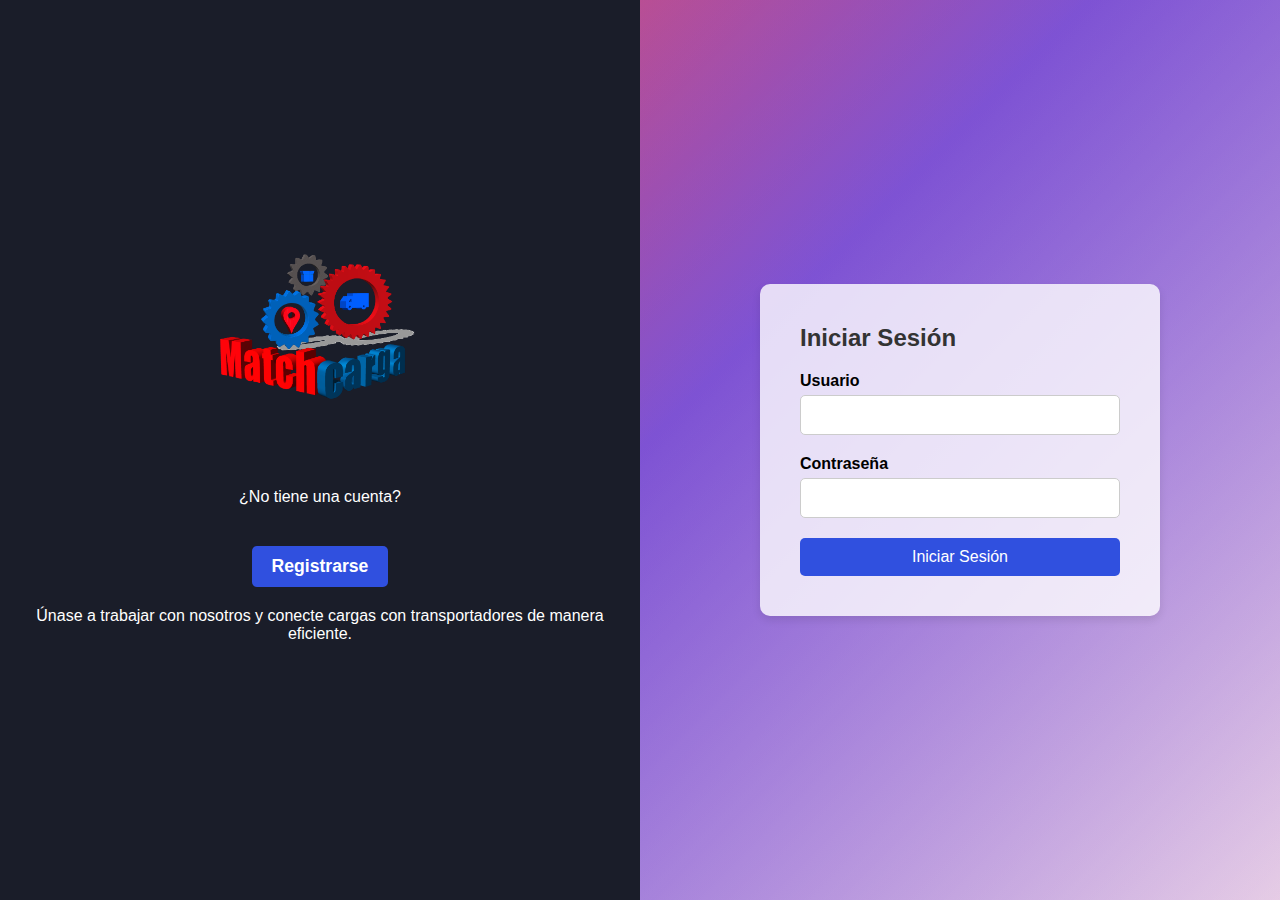
<file: login.html>
<!DOCTYPE html>
<html lang="es">
<head>
    <meta charset="UTF-8">
    <meta name="viewport" content="width=device-width, initial-scale=1.0">
    <title>Login - MatchCarga</title>
    <link rel="stylesheet" href="css/login.css">
    <link rel="icon" href="icono.ico" type="image/x-icon">
    <link href="https://cdnjs.cloudflare.com/ajax/libs/font-awesome/6.0.0-beta3/css/all.min.css" rel="stylesheet">
</head>
<body>
    <div class="container">
        <div class="left-side">
            <a href="index.html" class="logo-container">
                <img src="img/Logo1.png" alt="Logo MatchCarga" class="logo grow">
            </a>
            <p>¿No tiene una cuenta?</p>
            <button id="toggle-form-btn" class="btn-primary">Registrarse</button>
            <p>Únase a trabajar con nosotros y conecte cargas con transportadores de manera eficiente.</p>
        </div>
        <div class="right-side">
            <div class="form-container">
                <form id="auth-form">
                    <h2>Iniciar Sesión</h2>
                    <label for="username">Usuario</label>
                    <input type="text" id="username" name="username" required>
                    <label for="password">Contraseña</label>
                    <input type="password" id="password" name="password" required>
                    <button type="submit" class="btn-primary">Iniciar Sesión</button>
                </form>
            </div>
        </div>
    </div>

    <script src="js/login.js"></script>
</body>
</html>
</file>
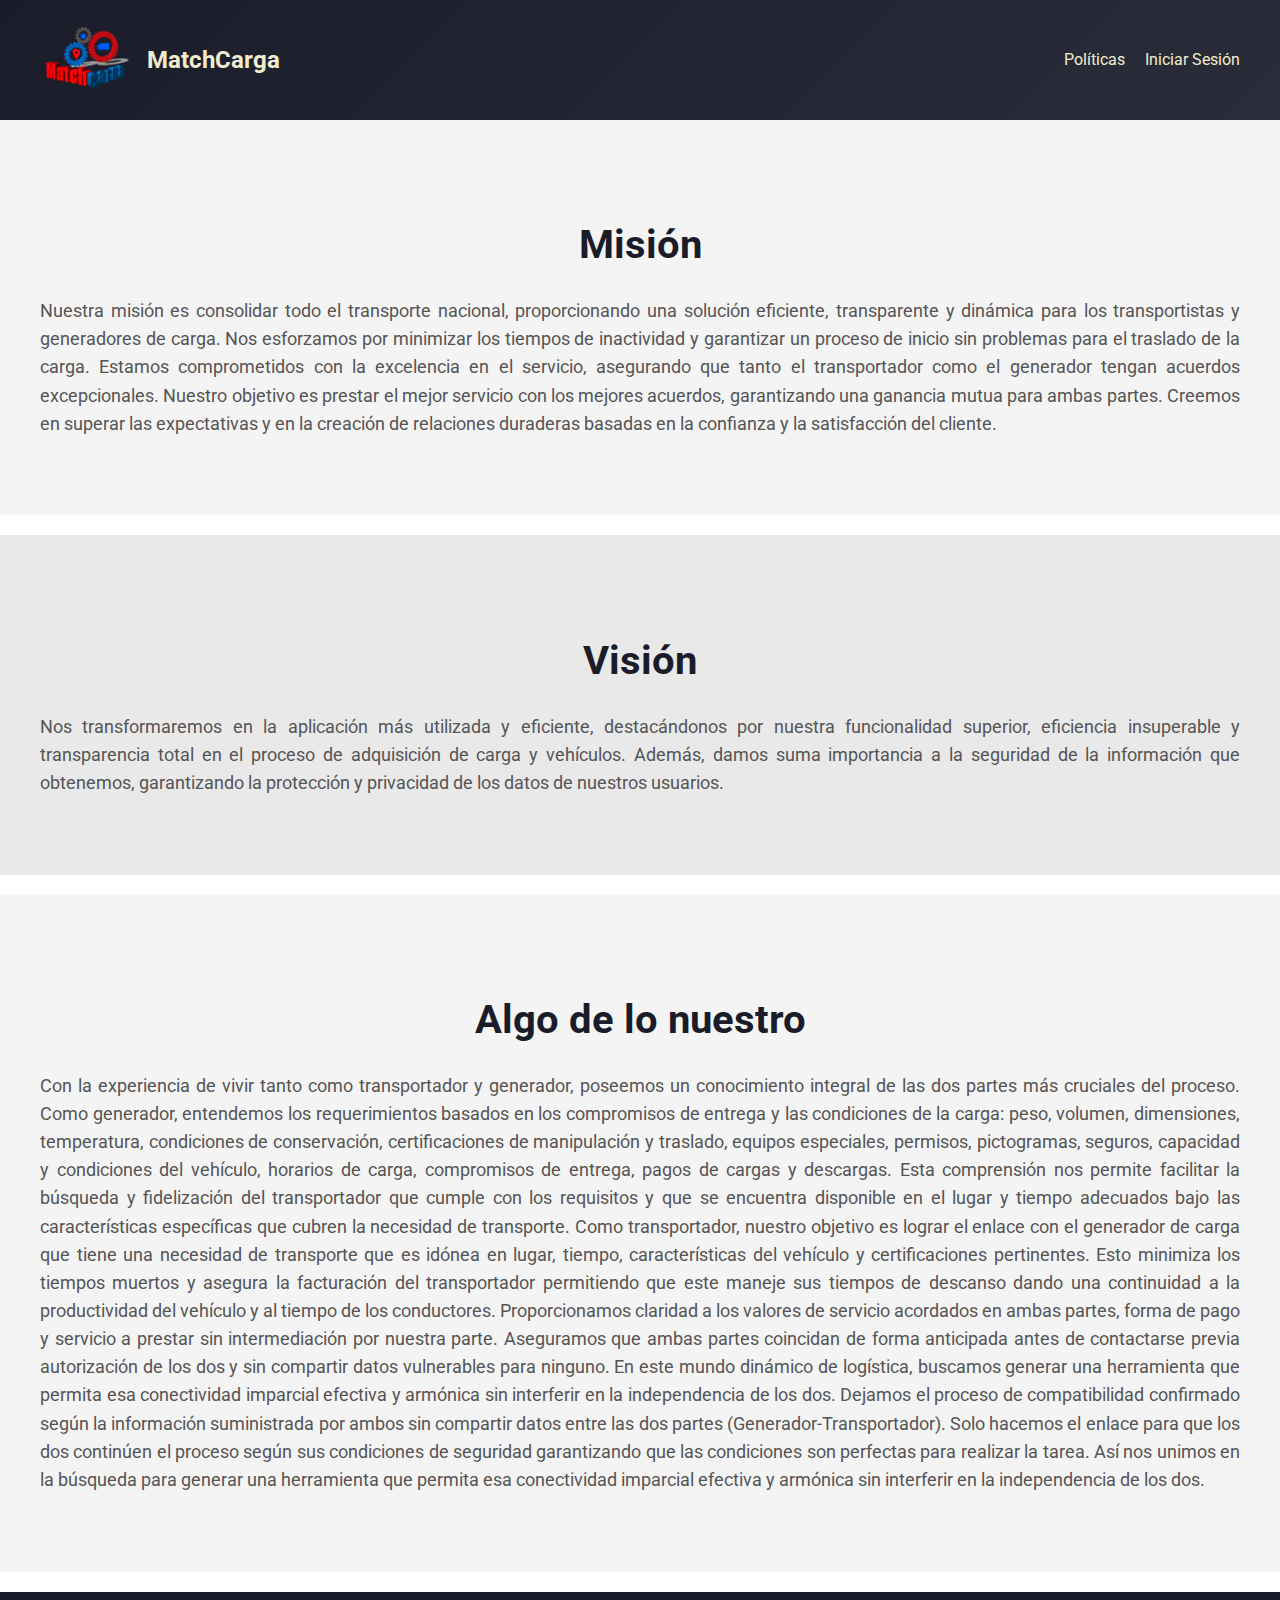
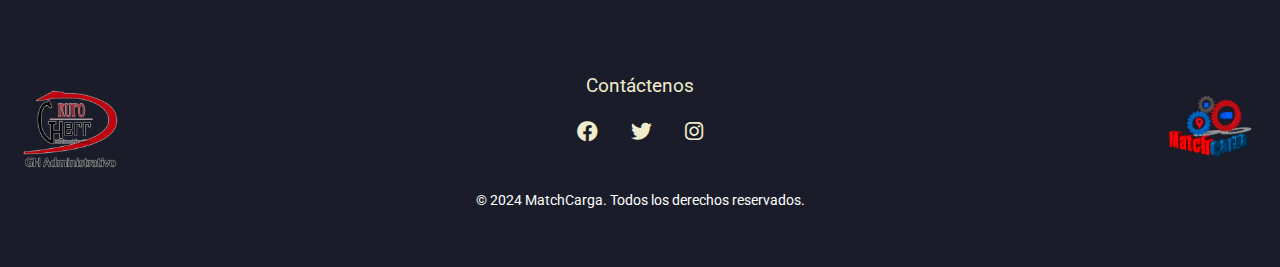
<file: nosotros.html>
<!DOCTYPE html>
<html lang="es">
<head>
    <meta charset="UTF-8">
    <meta name="viewport" content="width=device-width, initial-scale=1.0">
    <title>Nosotros - MatchCarga</title>
    <link rel="stylesheet" href="css/nosotros.css">
    <link rel="icon" href="icono.ico" type="image/x-icon">
    <link href="https://cdnjs.cloudflare.com/ajax/libs/font-awesome/6.0.0-beta3/css/all.min.css" rel="stylesheet">
    <link href="https://fonts.googleapis.com/css2?family=Roboto:wght@400;700&display=swap" rel="stylesheet">
</head>
<body>
    <header class="hero">
        <div class="container">
            <nav class="navbar">
                <a href="index.html" class="logo-container">
                    <img src="img/Logo1.png" alt="Logo MatchCarga" class="logo">
                    <h3>MatchCarga</h3>
                </a>
                <ul class="nav-links">
                    <li><a href="politica.html">Políticas</a></li>
                    <li><a href="login.html">Iniciar Sesión</a></li>
                </ul>
            </nav>
        </div>
    </header>

    <main>
        <section class="mission">
            <div class="container">
                <h2>Misión</h2>
                <p>Nuestra misión es consolidar todo el transporte nacional, proporcionando una solución eficiente, transparente y dinámica para los transportistas y generadores de carga. Nos esforzamos por minimizar los tiempos de inactividad y garantizar un proceso de inicio sin problemas para el traslado de la carga. Estamos comprometidos con la excelencia en el servicio, asegurando que tanto el transportador como el generador tengan acuerdos excepcionales. Nuestro objetivo es prestar el mejor servicio con los mejores acuerdos, garantizando una ganancia mutua para ambas partes. Creemos en superar las expectativas y en la creación de relaciones duraderas basadas en la confianza y la satisfacción del cliente.</p>
            </div>
        </section>

        <section class="vision">
            <div class="container">
                <h2>Visión</h2>
                <p>Nos transformaremos en la aplicación más utilizada y eficiente, destacándonos por nuestra funcionalidad superior, eficiencia insuperable y transparencia total en el proceso de adquisición de carga y vehículos. Además, damos suma importancia a la seguridad de la información que obtenemos, garantizando la protección y privacidad de los datos de nuestros usuarios.</p>
            </div>
        </section>

        <section class="about-us">
            <div class="container">
                <h2>Algo de lo nuestro</h2>
                <p>Con la experiencia de vivir tanto como transportador y generador, poseemos un conocimiento integral de las dos partes más cruciales del proceso. Como generador, entendemos los requerimientos basados en los compromisos de entrega y las condiciones de la carga: peso, volumen, dimensiones, temperatura, condiciones de conservación, certificaciones de manipulación y traslado, equipos especiales, permisos, pictogramas, seguros, capacidad y condiciones del vehículo, horarios de carga, compromisos de entrega, pagos de cargas y descargas. Esta comprensión nos permite facilitar la búsqueda y fidelización del transportador que cumple con los requisitos y que se encuentra disponible en el lugar y tiempo adecuados bajo las características específicas que cubren la necesidad de transporte. Como transportador, nuestro objetivo es lograr el enlace con el generador de carga que tiene una necesidad de transporte que es idónea en lugar, tiempo, características del vehículo y certificaciones pertinentes. Esto minimiza los tiempos muertos y asegura la facturación del transportador permitiendo que este maneje sus tiempos de descanso dando una continuidad a la productividad del vehículo y al tiempo de los conductores. Proporcionamos claridad a los valores de servicio acordados en ambas partes, forma de pago y servicio a prestar sin intermediación por nuestra parte. Aseguramos que ambas partes coincidan de forma anticipada antes de contactarse previa autorización de los dos y sin compartir datos vulnerables para ninguno. En este mundo dinámico de logística, buscamos generar una herramienta que permita esa conectividad imparcial efectiva y armónica sin interferir en la independencia de los dos. Dejamos el proceso de compatibilidad confirmado según la información suministrada por ambos sin compartir datos entre las dos partes (Generador-Transportador). Solo hacemos el enlace para que los dos continúen el proceso según sus condiciones de seguridad garantizando que las condiciones son perfectas para realizar la tarea. Así nos unimos en la búsqueda para generar una herramienta que permita esa conectividad imparcial efectiva y armónica sin interferir en la independencia de los dos.</p>
            </div>
        </section>
    </main>

    <footer>
        <div class="footer-content">
            <div class="contactenos">
                <p>Contáctenos</p>
                <a href="#" class="btn-social"><i class="fab fa-facebook"></i></a>
                <a href="#" class="btn-social"><i class="fab fa-twitter"></i></a>
                <a href="#" class="btn-social"><i class="fab fa-instagram"></i></a>
            </div>
            <p>&copy; 2024 MatchCarga. Todos los derechos reservados.</p>
        </div>
        <img src="img/GrupoHerr1.png" alt="Imagen Izquierda" class="footer-img left">
        <img src="img/Logo1.png" alt="Imagen Derecha" class="footer-img right">
    </footer>
</body>
</html>
</file>
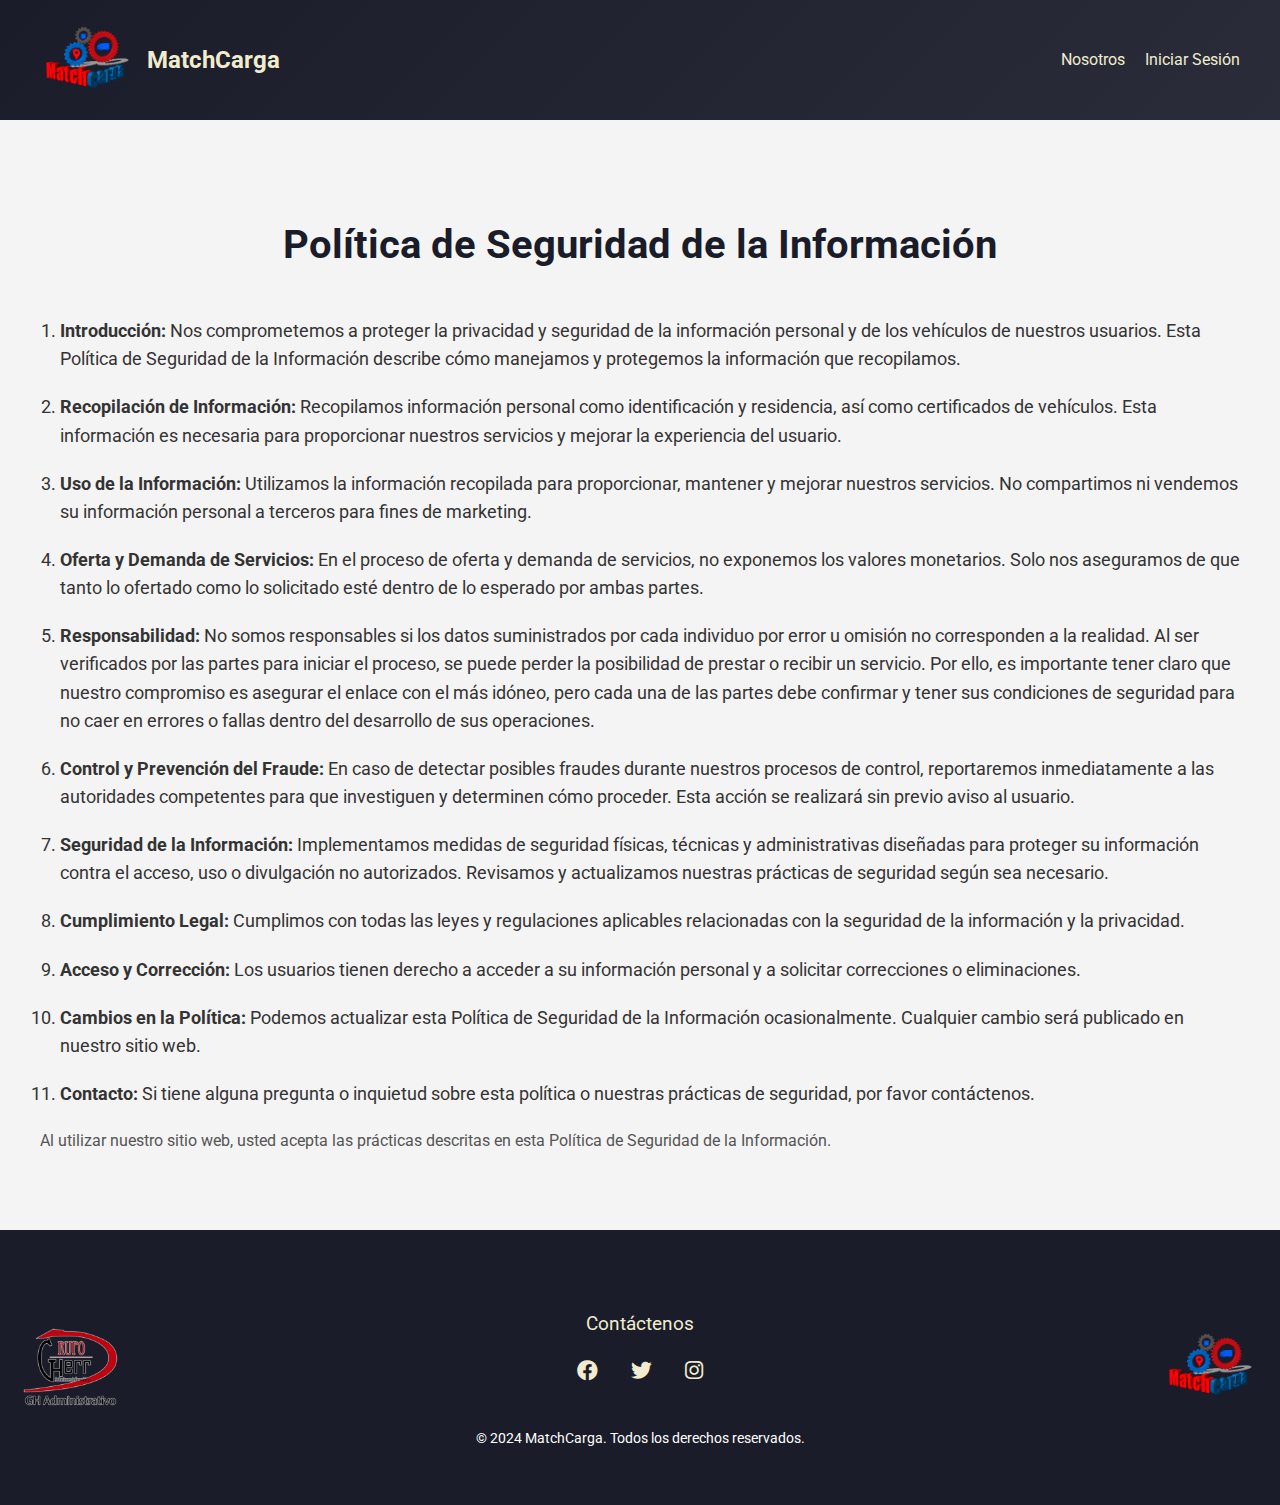
<file: politica.html>
<!DOCTYPE html>
<html lang="es">
<head>
    <meta charset="UTF-8">
    <meta name="viewport" content="width=device-width, initial-scale=1.0">
    <title>Política - MatchCarga</title>
    <link rel="stylesheet" href="css/politica.css">
    <link rel="icon" href="icono.ico" type="image/x-icon">
    <link href="https://cdnjs.cloudflare.com/ajax/libs/font-awesome/6.0.0-beta3/css/all.min.css" rel="stylesheet">
    <link href="https://fonts.googleapis.com/css2?family=Roboto:wght@400;700&display=swap" rel="stylesheet">
</head>
<body>
    <header class="hero">
        <div class="container">
            <nav class="navbar">
                <a href="index.html" class="logo-container">
                    <img src="img/Logo1.png" alt="Logo MatchCarga" class="logo">
                    <h3>MatchCarga</h3>
                </a>
                <ul class="nav-links">
                    <li><a href="nosotros.html">Nosotros</a></li>
                    <li><a href="login.html">Iniciar Sesión</a></li>
                </ul>
            </nav>
        </div>
    </header>

    <main>
        <section class="policy">
            <div class="container">
                <h2>Política de Seguridad de la Información</h2>
                <ol>
                    <li>
                        <strong>Introducción:</strong> Nos comprometemos a proteger la privacidad y seguridad de la información personal y de los vehículos de nuestros usuarios. Esta Política de Seguridad de la Información describe cómo manejamos y protegemos la información que recopilamos.
                    </li>
                    <li>
                        <strong>Recopilación de Información:</strong> Recopilamos información personal como identificación y residencia, así como certificados de vehículos. Esta información es necesaria para proporcionar nuestros servicios y mejorar la experiencia del usuario.
                    </li>
                    <li>
                        <strong>Uso de la Información:</strong> Utilizamos la información recopilada para proporcionar, mantener y mejorar nuestros servicios. No compartimos ni vendemos su información personal a terceros para fines de marketing.
                    </li>
                    <li>
                        <strong>Oferta y Demanda de Servicios:</strong> En el proceso de oferta y demanda de servicios, no exponemos los valores monetarios. Solo nos aseguramos de que tanto lo ofertado como lo solicitado esté dentro de lo esperado por ambas partes.
                    </li>
                    <li>
                        <strong>Responsabilidad:</strong> No somos responsables si los datos suministrados por cada individuo por error u omisión no corresponden a la realidad. Al ser verificados por las partes para iniciar el proceso, se puede perder la posibilidad de prestar o recibir un servicio. Por ello, es importante tener claro que nuestro compromiso es asegurar el enlace con el más idóneo, pero cada una de las partes debe confirmar y tener sus condiciones de seguridad para no caer en errores o fallas dentro del desarrollo de sus operaciones.
                    </li>
                    <li>
                        <strong>Control y Prevención del Fraude:</strong> En caso de detectar posibles fraudes durante nuestros procesos de control, reportaremos inmediatamente a las autoridades competentes para que investiguen y determinen cómo proceder. Esta acción se realizará sin previo aviso al usuario.
                    </li>
                    <li>
                        <strong>Seguridad de la Información:</strong> Implementamos medidas de seguridad físicas, técnicas y administrativas diseñadas para proteger su información contra el acceso, uso o divulgación no autorizados. Revisamos y actualizamos nuestras prácticas de seguridad según sea necesario.
                    </li>
                    <li>
                        <strong>Cumplimiento Legal:</strong> Cumplimos con todas las leyes y regulaciones aplicables relacionadas con la seguridad de la información y la privacidad.
                    </li>
                    <li>
                        <strong>Acceso y Corrección:</strong> Los usuarios tienen derecho a acceder a su información personal y a solicitar correcciones o eliminaciones.
                    </li>
                    <li>
                        <strong>Cambios en la Política:</strong> Podemos actualizar esta Política de Seguridad de la Información ocasionalmente. Cualquier cambio será publicado en nuestro sitio web.
                    </li>
                    <li>
                        <strong>Contacto:</strong> Si tiene alguna pregunta o inquietud sobre esta política o nuestras prácticas de seguridad, por favor contáctenos.
                    </li>
                </ol>
                <p>Al utilizar nuestro sitio web, usted acepta las prácticas descritas en esta Política de Seguridad de la Información.</p>
            </div>
        </section>
    </main>

    <footer>
        <div class="footer-content">
            <div class="contactenos">
                <p>Contáctenos</p>
                <a href="#" class="btn-social"><i class="fab fa-facebook"></i></a>
                <a href="#" class="btn-social"><i class="fab fa-twitter"></i></a>
                <a href="#" class="btn-social"><i class="fab fa-instagram"></i></a>
            </div>
            <p>&copy; 2024 MatchCarga. Todos los derechos reservados.</p>
        </div>
        <img src="img/GrupoHerr1.png" alt="Imagen Izquierda" class="footer-img left">
        <img src="img/Logo1.png" alt="Imagen Derecha" class="footer-img right">
    </footer>
</body>
</html>
</file>
<file: css/nosotros.css>
/* Estilos básicos */
body {
    margin: 0;
    font-family: 'Roboto', sans-serif; /* Usar la nueva fuente Roboto */
    line-height: 1.6;
    color: #333; /* Texto general en gris oscuro */
}

.container {
    max-width: 1200px;
    margin: 0 auto;
    padding: 0 20px;
}

/* Hero Section */
.hero {
    background: linear-gradient(135deg, #1a1d29, #2a2d39); /* Gradiente para un mejor efecto visual */
    color: white;
    text-align: center;
    padding: 20px 20px; /* Reducir el padding para un header más pequeño */
}

.navbar {
    display: flex;
    justify-content: space-between;
    align-items: center;
    flex-wrap: wrap; /* Permite que los elementos se ajusten */
}

.logo-container {
    display: flex;
    align-items: center;
    gap: 10px; /* Espacio entre el logo y el título */
    text-decoration: none; /* Quita subrayado del enlace */
    cursor: pointer; /* Cambia el cursor a forma de mano */
    transition: transform 0.2s, color 0.3s;
}

.logo-container:hover {
    transform: scale(1.05); /* Pequeño efecto de aumento */
    color: rgb(170, 183, 239); /* Cambia el color del texto */
}

.logo {
    height: 80px; /* Ajusta el tamaño según sea necesario */
    width: auto;
}

.logo-container h3 {
    font-size: 1.5rem;
    color: #f1ecce; /* Color claro para contrastar con el fondo oscuro */
    margin: 0;
}

.nav-links {
    list-style: none;
    padding: 0;
    margin: 0;
    display: flex;
    gap: 20px;
    flex-wrap: wrap; /* Permite que los enlaces se ajusten en pantallas pequeñas */
}

.nav-links li {
    display: inline;
}

.nav-links a {
    text-decoration: none;
    color: #f1ecce; /* Color claro para contrastar con el fondo oscuro */
    font-size: 1rem;
    transition: color 0.3s;
}

.nav-links a:hover {
    color: rgb(170, 183, 239); /* Color azulado en hover */
}

/* Secciones */
section {
    padding: 60px 20px;
    background: #f4f4f4;
    margin-bottom: 20px; /* Espacio entre secciones */
}

section:nth-of-type(even) {
    background: #e9e9e9; /* Alternar colores de fondo para diferenciarlas */
}

section h2 {
    font-size: 2.5rem;
    color: #1a1d29; /* Negro azulado */
    text-align: center;
    margin-bottom: 20px;
}

section p {
    font-size: 1.1rem;
    color: #555; /* Texto del párrafo en gris medio */
    text-align: justify;
}

/* Footer */
footer {
    background: #1a1d29; /* Negro azulado */
    color: white;
    text-align: center;
    padding: 40px 0; /* Aumentar padding para más espacio */
    font-size: 0.9rem;
    position: relative; /* Necesario para el posicionamiento absoluto de las imágenes */
}

.footer-content {
    position: relative; /* Para asegurar que el contenido del footer se posicione correctamente */
    z-index: 1; /* Asegura que el contenido del footer esté por encima de las imágenes */
}

.footer-img {
    position: absolute;
    top: 50%;
    transform: translateY(-50%);
    height: 80px; /* Ajusta el tamaño de las imágenes según sea necesario */
}

.footer-img.left {
    left: 0;
    margin-left: 20px; /* Ajusta la distancia desde el borde izquierdo */
}

.footer-img.right {
    right: 0;
    margin-right: 20px; /* Ajusta la distancia desde el borde derecho */
}

.contactenos {
    text-align: center;
    padding: 20px 0;
    color: white;
}

.contactenos p {
    margin-bottom: 10px;
    font-size: 1.2rem;
    color: #f1ecce;
}

.btn-social {
    display: inline-block;
    margin: 5px 15px;
    font-size: 1.3rem;
    color: #f1ecce;
    transition: color 0.3s, text-shadow 0.3s;
}

.btn-social:hover {
    color: rgb(170, 183, 239); /* Efecto hover */
    text-shadow: 0 0 8px rgb(170, 183, 239);
}

/* Responsividad */
@media (max-width: 1024px) {
    .hero {
        padding: 30px 20px;
    }

    .logo-container h3 {
        font-size: 1.3rem;
    }

    .nav-links a {
        font-size: 0.9rem;
    }

    section h2 {
        font-size: 2.2rem;
    }

    section p {
        font-size: 1rem;
    }

    .footer-img {
        height: 70px;
    }
}

@media (max-width: 768px) {
    .container {
        padding: 0 10px;
    }

    .hero {
        padding: 20px 10px; /* Reducir padding en dispositivos móviles */
    }

    .logo {
        height: 60px; /* Reducir tamaño del logo */
    }

    .logo-container h3 {
        font-size: 1.1rem;
    }

    .nav-links {
        flex-direction: column;
        gap: 10px;
        align-items: center;
    }

    section h2 {
        font-size: 2rem;
    }

    section p {
        font-size: 1rem;
    }

    .footer-img {
        height: 60px;
    }
}

@media (max-width: 480px) {
    .hero {
        padding: 10px 5px;
    }

    .logo {
        height: 50px; /* Reducir más el tamaño del logo */
    }

    .logo-container h3 {
        font-size: 1rem;
    }

    .nav-links a {
        font-size: 0.8rem;
    }

    section h2 {
        font-size: 1.8rem;
    }

    section p {
        font-size: 0.9rem;
    }

    .footer-img {
        height: 50px;
    }
}
</file>
<file: css/politica.css>
/* Estilos básicos */
body {
    margin: 0;
    font-family: 'Roboto', sans-serif; /* Usar la nueva fuente Roboto */
    line-height: 1.6;
    color: #333; /* Texto general en gris oscuro */
}

.container {
    max-width: 1200px;
    margin: 0 auto;
    padding: 0 20px;
}

/* Hero Section */
.hero {
    background: linear-gradient(135deg, #1a1d29, #2a2d39); /* Gradiente para un mejor efecto visual */
    color: white;
    text-align: center;
    padding: 20px 20px; /* Reducir el padding para un header más pequeño */
}

.navbar {
    display: flex;
    justify-content: space-between;
    align-items: center;
    flex-wrap: wrap; /* Permite que los elementos se ajusten */
}

.logo-container {
    display: flex;
    align-items: center;
    gap: 10px; /* Espacio entre el logo y el título */
    text-decoration: none; /* Quita subrayado del enlace */
    cursor: pointer; /* Cambia el cursor a forma de mano */
    transition: transform 0.2s, color 0.3s;
}

.logo-container:hover {
    transform: scale(1.05); /* Pequeño efecto de aumento */
    color: rgb(170, 183, 239); /* Cambia el color del texto */
}

.logo {
    height: 80px; /* Ajusta el tamaño según sea necesario */
    width: auto;
}

.logo-container h3 {
    font-size: 1.5rem;
    color: #f1ecce; /* Color claro para contrastar con el fondo oscuro */
    margin: 0;
}

.nav-links {
    list-style: none;
    padding: 0;
    margin: 0;
    display: flex;
    gap: 20px;
    flex-wrap: wrap; /* Permite que los enlaces se ajusten en pantallas pequeñas */
}

.nav-links li {
    display: inline;
}

.nav-links a {
    text-decoration: none;
    color: #f1ecce; /* Color claro para contrastar con el fondo oscuro */
    font-size: 1rem;
    transition: color 0.3s;
}

.nav-links a:hover {
    color: rgb(170, 183, 239); /* Color azulado en hover */
}

/* Sección de Política */
.policy {
    background: #f4f4f4; /* Fondo gris claro para diferenciarse */
    padding: 60px 20px;
}

.policy h2 {
    font-size: 2.5rem;
    margin-bottom: 40px;
    color: #1a1d29; /* Negro azulado */
    text-align: center;
}

.policy ol {
    padding-left: 20px; /* Espacio para la lista numerada */
}

.policy li {
    margin-bottom: 20px;
    font-size: 1.1rem;
}

.policy p {
    margin-top: 20px;
    font-size: 1rem;
    color: #555; /* Texto del párrafo en gris medio */
}

/* Footer */
footer {
    background: #1a1d29; /* Negro azulado */
    color: white;
    text-align: center;
    padding: 40px 0; /* Aumentar padding para más espacio */
    font-size: 0.9rem;
    position: relative; /* Necesario para el posicionamiento absoluto de las imágenes */
}

.footer-content {
    position: relative; /* Para asegurar que el contenido del footer se posicione correctamente */
    z-index: 1; /* Asegura que el contenido del footer esté por encima de las imágenes */
}

.footer-img {
    position: absolute;
    top: 50%;
    transform: translateY(-50%);
    height: 80px; /* Ajusta el tamaño de las imágenes según sea necesario */
}

.footer-img.left {
    left: 0;
    margin-left: 20px; /* Ajusta la distancia desde el borde izquierdo */
}

.footer-img.right {
    right: 0;
    margin-right: 20px; /* Ajusta la distancia desde el borde derecho */
}

.contactenos {
    text-align: center;
    padding: 20px 0;
    color: white;
}

.contactenos p {
    margin-bottom: 10px;
    font-size: 1.2rem;
    color: #f1ecce;
}

.btn-social {
    display: inline-block;
    margin: 5px 15px;
    font-size: 1.3rem;
    color: #f1ecce;
    transition: color 0.3s, text-shadow 0.3s;
}

.btn-social:hover {
    color: rgb(170, 183, 239); /* Efecto hover */
    text-shadow: 0 0 8px rgb(170, 183, 239);
}

/* Responsividad */
@media (max-width: 1024px) {
    .hero {
        padding: 30px 20px;
    }

    .logo-container h3 {
        font-size: 1.3rem;
    }

    .nav-links a {
        font-size: 0.9rem;
    }

    .policy h2 {
        font-size: 2.2rem;
    }

    .policy li {
        font-size: 1rem;
    }

    .policy p {
        font-size: 0.95rem;
    }

    .footer-img {
        height: 70px;
    }
}

@media (max-width: 768px) {
    .container {
        padding: 0 10px;
    }

    .hero {
        padding: 20px 10px; /* Reducir padding en dispositivos móviles */
    }

    .logo {
        height: 60px; /* Reducir tamaño del logo */
    }

    .logo-container h3 {
        font-size: 1.1rem;
    }

    .nav-links {
        flex-direction: column;
        gap: 10px;
        align-items: center;
    }

    .policy h2 {
        font-size: 2rem;
    }

    .policy li {
        font-size: 1rem;
    }

    .policy p {
        font-size: 0.9rem;
    }

    .footer-img {
        height: 60px;
    }
}

@media (max-width: 480px) {
    .hero {
        padding: 10px 5px;
    }

    .logo {
        height: 50px; /* Reducir más el tamaño del logo */
    }

    .logo-container h3 {
        font-size: 1rem;
    }

    .nav-links a {
        font-size: 0.8rem;
    }

    .policy h2 {
        font-size: 1.8rem;
    }

    .policy li {
        font-size: 0.9rem;
    }

    .policy p {
        font-size: 0.8rem;
    }

    .footer-img {
        height: 50px;
    }
}
</file>
<file: css/login.css>
/* Reset default margin and padding */
* {
    margin: 0;
    padding: 0;
    box-sizing: border-box;
}

/* Ensure html and body take full height */
html, body {
    background: linear-gradient(135deg, rgba(255, 0, 0, 0.411), rgba(0, 0, 255, 0.363), rgba(255, 255, 255, 0.2));
    height: 100%;
    overflow: hidden; /* Prevents any unwanted scrollbars */
    font-family: 'Arial', sans-serif; /* Default font */
    animation: gradientAnimation 15s ease infinite;
}


/* Container for the login page */
.container {
    animation: gradientAnimation 5s ease infinite;
    display: flex;
    height: 100vh;
    width: 100vw;
}

/* Left side styling */
.left-side {
    background: #1a1d29; /* Same color as the header */
    color: white;
    width: 50%;
    height: 100vh; /* Ensure it takes the full height */
    display: flex;
    flex-direction: column;
    align-items: center;
    justify-content: center;
    text-align: center;
    padding: 20px; /* Add padding if needed */
}

.left-side .logo-container {
    margin-bottom: 40px; /* Increase space between logo and other elements */
    text-decoration: none;
    color: inherit;
    display: flex;
    justify-content: center;
    align-items: center;
}

.left-side .logo-container img {
    height: 190px; /* Adjust size of the logo */
    width: auto; /* Maintain aspect ratio */
    max-width: 100%; /* Ensure it doesn't exceed the container's width */
    max-height: 100%; /* Ensure it doesn't exceed the container's height */
}

.left-side p {
    margin: 20px 0; /* Add space above and below paragraphs */
}

.left-side .btn-primary {
    background-color: rgb(48, 80, 223); /* Button background color */
    color: white;
    padding: 10px 20px;
    margin-top: 20px; /* Add space above the button */
    text-decoration: none;
    border-radius: 5px;
    font-size: 1.1rem;
    font-weight: bold;
    transition: background 0.3s, box-shadow 0.3s;
    border: none;
    cursor: pointer;
}

.left-side .btn-primary:hover {
    background-color: rgb(224, 48, 63); /* Hover effect */
    box-shadow: 0 0 10px rgb(238, 90, 90);
}

/* Right side styling */
.right-side {
    background: linear-gradient(135deg, rgba(255, 0, 0, 0.2), rgba(0, 0, 255, 0.2), rgba(255, 255, 255, 0.2));
    background-size: 400% 400%;
    animation: gradientAnimation 15s ease infinite;
    width: 50%;
    height: 100vh; /* Ensure it takes the full height */
    display: flex;
    align-items: center;
    justify-content: center;
    position: relative;
}

@keyframes gradientAnimation {
    0% { background-position: 0% 50%; }
    50% { background-position: 100% 50%; }
    100% { background-position: 0% 50%; }
}

.form-container {
    background: rgba(255, 255, 255, 0.8);
    padding: 40px;
    border-radius: 10px;
    box-shadow: 0 4px 8px rgba(0, 0, 0, 0.1);
    width: 80%;
    max-width: 400px;
}

.form-container h2 {
    margin-bottom: 20px;
    font-size: 1.5rem;
    color: #333;
}

.form-container label {
    display: block;
    margin-bottom: 5px;
    font-weight: bold;
}

.form-container input {
    width: 100%;
    padding: 10px;
    margin-bottom: 20px;
    border: 1px solid #ccc;
    border-radius: 5px;
    font-size: 1rem;
}

.form-container .btn-primary {
    width: 100%;
    padding: 10px;
    font-size: 1rem;
    border: none;
    border-radius: 5px;
    background-color: rgb(48, 80, 223); /* Button background color */
    color: white;
    cursor: pointer;
    transition: background 0.3s, box-shadow 0.3s;
}

.form-container .btn-primary:hover {
    background-color: rgb(224, 48, 63); /* Hover effect */
    box-shadow: 0 0 10px rgb(238, 90, 90);
}

/* Additional CSS for Register form */
.hidden {
    display: none;
}

/* ANIMACION BTN INICIO */

.grow{
    transition: .5s, color .10s;
    -webkit-transition: .5s, color .10s;
    -moz-transition: .5s, color .10s;
}
.grow:hover{
    transform: scale3d(1.5, 1.5, 0.3);
    -webkit-transform: scale3d(1.5, 1.5, 0.3);
    -moz-transform: scale3d(1.5, 1.5, 0.3);
}

/* Responsividad */
@media (max-width: 1024px) {
    .left-side, .right-side {
        width: 100%;
        height: auto;
    }

    .container {
        flex-direction: column;
    }

    .form-container {
        width: 90%;
        padding: 30px;
    }

    .form-container h2 {
        font-size: 1.3rem;
    }

    .form-container input {
        font-size: 0.9rem;
    }

    .form-container .btn-primary {
        font-size: 0.9rem;
        padding: 8px;
    }

    .left-side .btn-primary {
        font-size: 1rem;
        padding: 8px 16px;
    }
}

@media (max-width: 768px) {
    .left-side .logo-container img {
        height: 150px;
    }

    .form-container {
        width: 100%;
        padding: 20px;
    }

    .form-container h2 {
        font-size: 1.2rem;
    }

    .form-container input {
        font-size: 0.8rem;
    }

    .form-container .btn-primary {
        font-size: 0.8rem;
        padding: 6px;
    }

    .left-side .btn-primary {
        font-size: 0.9rem;
        padding: 8px 14px;
    }
}

@media (max-width: 480px) {
    .left-side .logo-container img {
        height: 120px;
    }

    .form-container {
        padding: 10px;
    }

    .form-container h2 {
        font-size: 1rem;
    }

    .form-container input {
        font-size: 0.7rem;
    }

    .form-container .btn-primary {
        font-size: 0.7rem;
        padding: 5px;
    }

    .left-side .btn-primary {
        font-size: 0.8rem;
        padding: 6px 12px;
    }
}
</file>
